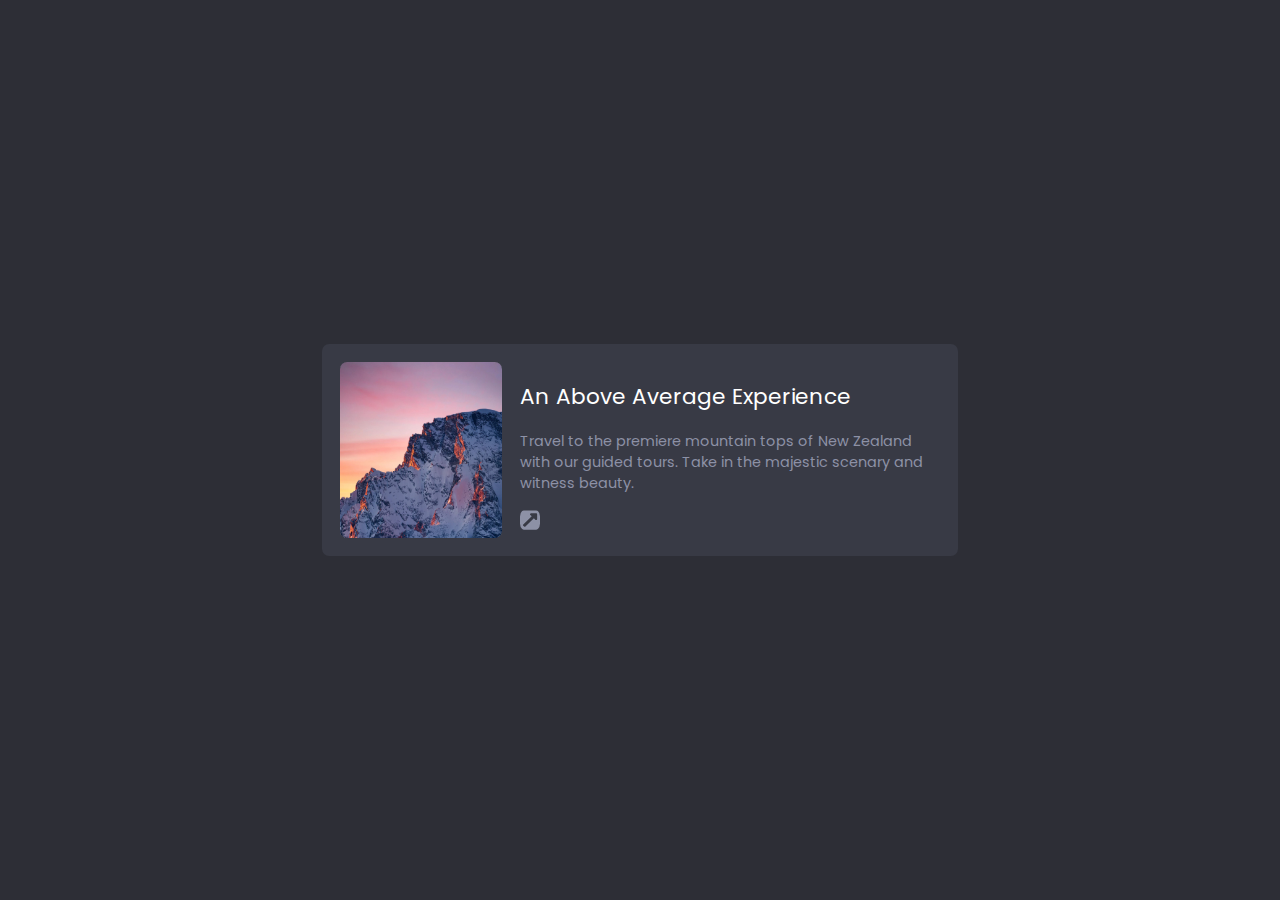
<file: first-project-card/index.html>
<!DOCTYPE html>
<html lang="en">
<head>
    <meta charset="UTF-8">
    <meta http-equiv="X-UA-Compatible" content="IE=edge">
    <meta name="viewport" content="width=device-width, initial-scale=1.0">
    <title>Document</title>
    <link rel="preconnect" href="https://fonts.gstatic.com">
    <link href="https://fonts.googleapis.com/css2?family=Poppins:wght@300;700&display=swap" rel="stylesheet">
    <link rel="stylesheet" href="index.css">
</head>
<body>
    <div class="container">
        <a href="#">
        <img src="mountain.jpg" class="photo" alt="mountain image">
        <div class="content">
            <p class="title">An Above Average Experience</p>
            <p class="description">
                Travel to the premiere mountain tops of New Zealand with our guided tours. Take in the majestic scenary and witness beauty.
            </p>
            <img src="link.svg" alt="link">
        </div>
        </a>
    </div>
</body>
</html>
</file>
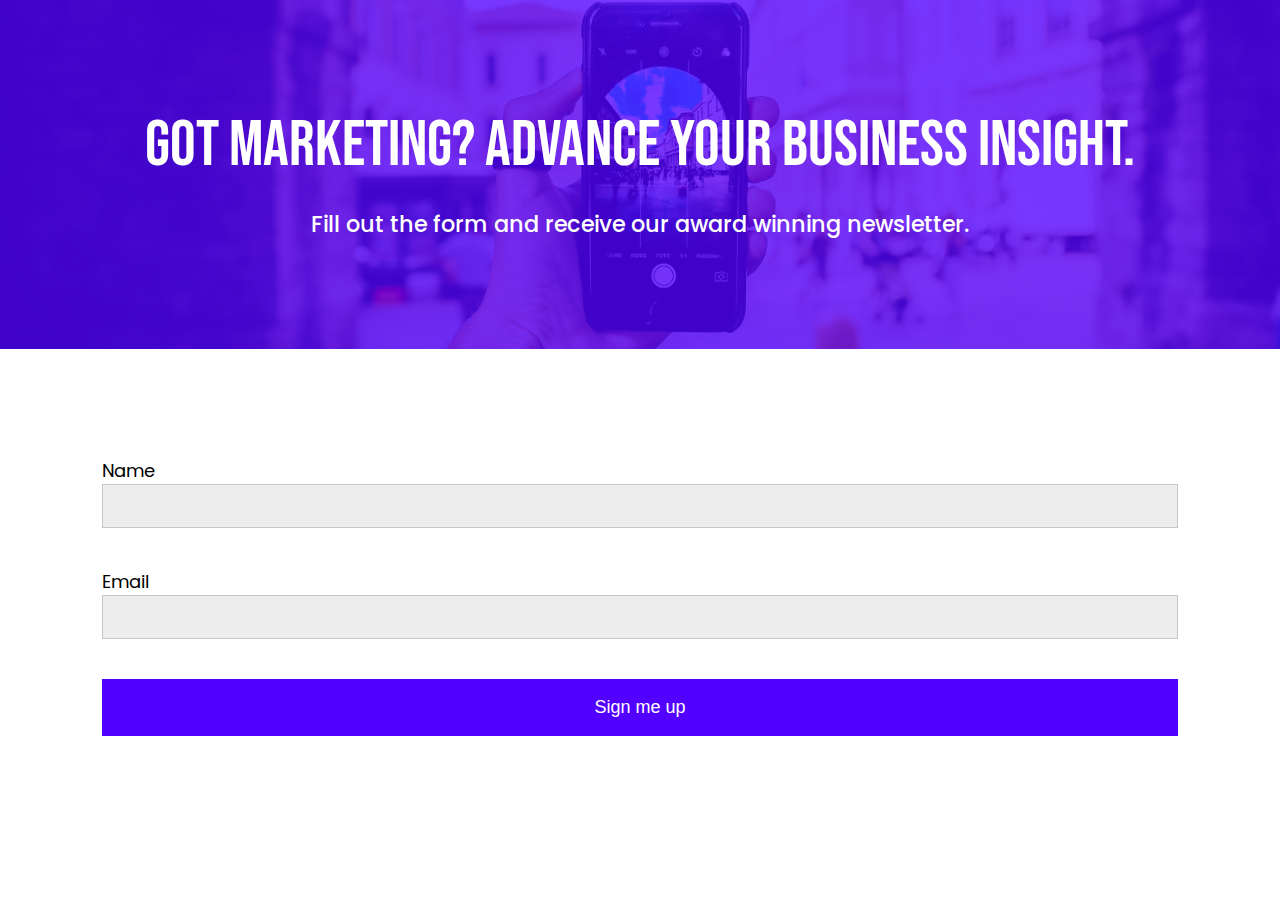
<file: second-project-landing-ui/index.html>
<!DOCTYPE html>
<html lang="en">
<head>
    <meta charset="UTF-8">
    <meta http-equiv="X-UA-Compatible" content="IE=edge">
    <meta name="viewport" content="width=device-width, initial-scale=1.0">
    <title>Document</title>
    <link rel="preconnect" href="https://fonts.gstatic.com">
    <link href="https://fonts.googleapis.com/css2?family=Bebas+Neue&family=Poppins:wght@500&display=swap" rel="stylesheet">
    <link href="https://fonts.googleapis.com/css2?family=Poppins:wght@300;700&display=swap" rel="stylesheet">
    <link rel="stylesheet" href="index.css">
</head>
<body>
    <div class="left-col">
        <div class="content">
            <h1>got marketing?
                advance your business insight.</h1>
            <p>Fill out the form and receive our award winning newsletter.</p>
        </div>
    </div>
    <div class="right-col">
        <div class="content form">
            <div class="input-wrapper">
                <label for="name">Name</label>
                <input type="text" id="name">
            </div>
            <div class="input-wrapper">
                <label for="email">Email</label>
                <input type="text" id="email">
            </div>
            <div class="input-wrapper">
                <button type="submit">Sign me up</button>
            </div>
        </div>
    </div>
</body>
</html>
</file>
<file: first-project-card/index.css>
body {
  margin: 0;
  padding: 0;
  height: 100vh;
  display: grid;
  place-items: center;
  background: #2d2e36;
  font-family: "poppins";
}

img {
  /* width: 100%; */
  border-radius: 0.4rem;
}
a {
  text-decoration: none;
}

.container {
  background: #383a45;
  margin: 1rem;
  padding: 1rem;
  border-radius: 0.4rem;
  max-width: 270px;
}

p.title {
  color: white;
  font-size: 1.2rem;
  line-height: 119.7%;
}

p.description {
  color: #8d91a6;
  font-size: 0.8rem;
}
.link {
  width: 10px;
}

@media only screen and (min-width: 550px) {
}
@media only screen and (min-width: 550px) {
  .container {
    max-width: 600px;
  }
  .photo {
    width: 9rem;
    margin-right: 1rem;
  }
  a {
    display: flex;
  }
}

@media only screen and (min-width: 950px) {
  html {
    font-size: 18px;
  }
}
</file>
<file: second-project-landing-ui/index.css>
body {
  padding: 0;
  margin: 0;
  font-family: "poppins";
}
*,
*:before,
*:after {
  box-sizing: border-box;
}
.left-col {
  background: #5200ff;
  color: white;
  text-align: center;
  position: relative;
}

.left-col:before {
  content: "";
  position: absolute;
  left: 0;
  top: 0;
  width: 100%;
  height: 100%;
  background-image: url("bg.jpg");
  background-size: cover;
  background-position: 100%;
  opacity: 0.22;
}

.content {
  position: relative;
}

.left-col,
.right-col {
  padding: 6.74rem 8vw;
}

h1 {
  margin: 0;
  font-family: "bebas Neue";
  font-weight: normal;
  font-size: 4rem;
  line-height: 1.2em;
}
p {
  font-size: 1.4rem;
  font-weight: 500;
  margin-bottom: 0;
}

label {
  display: block;
  font-size: 1.125rem;
  margin-bottom: 0.77;
}
input {
  width: 100%;
  background: #ededed;
  border: 1px solid #c7c7c7;
  font-size: 1rem;
  padding: 0.75em;
  outline: none;
  margin-bottom: 2.5em;
}

button {
  width: 100%;
  background: #5200ff;
  padding: 1em;
  color: white;
  border: none;
  font-size: 1.125rem;
  cursor: pointer;
}
</file>
